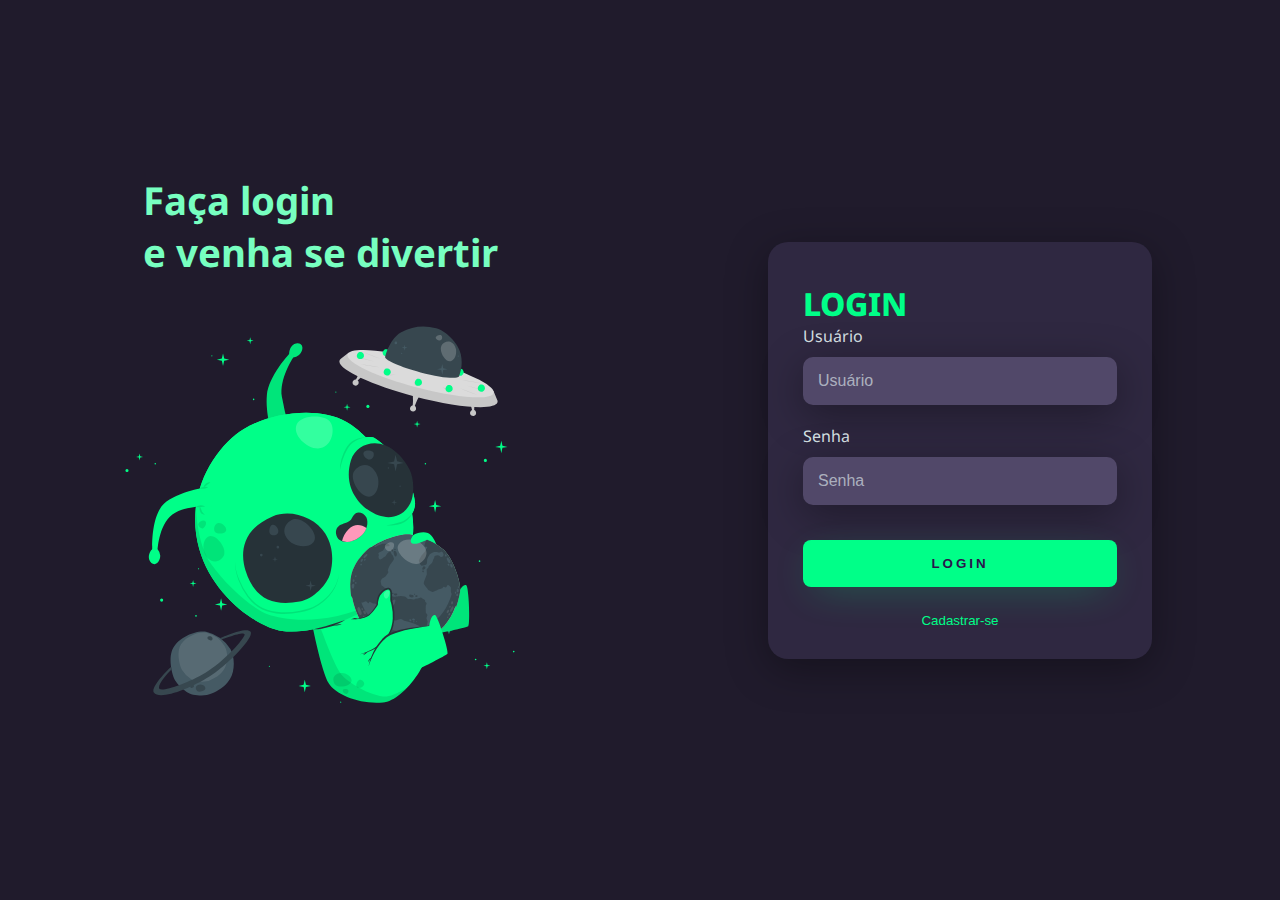
<file: Form-main/components/home/index.html>
<!DOCTYPE html>
<html lang="en">
    <head>
        <meta charset="UTF-8">
        <meta name="viewport" content="width=device-width, initial-scale=1.0">
        <link rel="stylesheet" href="style.css">
        <title>Login</title>
    </head>
    <body>
        <div class="main-login">
            <div class="left-login">
                <h1>Faça login <br> e venha se divertir</h1>
                <img src="Alien.svg" class="left-login-image" alt="Alien">
            </div>
            <div class="right-login">
                <div class="card-login">
                    <div class="textfield">
                        <h1>LOGIN</h1>
                        <label for="usuario">Usuário</label>
                        <input type="text" name="usuario" placeholder="Usuário">
                    </div>
                    <div class="textfield">
                        <label for="senha">Senha</label>
                        <input type="password" name="senha" placeholder="Senha">
                    </div>
                    <button class="btn-login" id="login">Login</button>
                    <button class="btn-cadastro" id="btn-cadastro">Cadastrar-se</button>
                </div>
            </div>
        </div>
        <script>
            // Obtém uma referência ao botão
            var botaoCadastro = document.getElementById("btn-cadastro");
        
            // Adiciona um ouvinte de evento para o clique no botão
            botaoCadastro.addEventListener("click", function() {
            // Redireciona para a outra página de cadastro
            window.location.href = "../cadastro/cadastro.html";
            });
        </script>
        <script>
            // Obtém uma referência ao botão
            var botaoCadastro = document.getElementById("login");

            // Adiciona um ouvinte de evento para o clique no botão
            botaoCadastro.addEventListener("click", function() {
            // Redireciona para a outra página de cadastro
            window.location.href = "../web/web.html";
            });
        </script>
    </body>
</html>
</file>
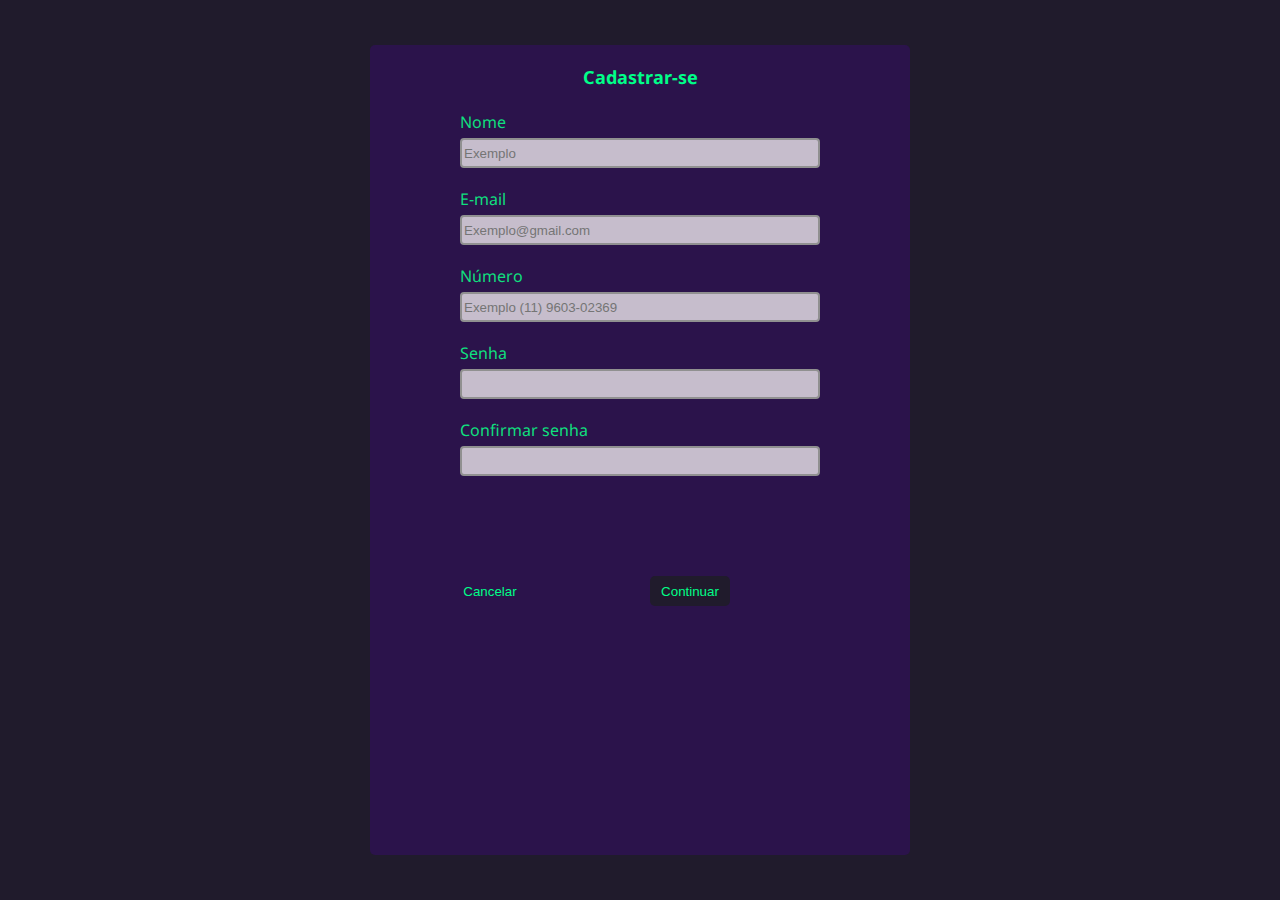
<file: Form-main/components/cadastro/cadastro.html>
<!DOCTYPE html>
<html lang="en">
<head>
    <meta charset="UTF-8">
    <meta name="viewport" content="width=device-width, initial-scale=1.0">
    <link rel="stylesheet" href="cadastro.css">
    <title>cadastro</title>
</head>
<body>
    <div class="main-cadastro">
        <form class="form-cadastro" onsubmit="mySubmitFunction(event)">
            <h1>Cadastrar-se</h1>
                <div class="input-group">
                    <div class="inputs-cadastro">
                        <label>Nome</label>
                        <input type="text" id="nome" placeholder="Exemplo">
                    </div>

                    <div class="inputs-cadastro">
                        <label>E-mail</label>
                        <input type="email" id="email" placeholder="Exemplo@gmail.com">
                    </div>

                    <div class="inputs-cadastro">
                        <label>Número</label>
                        <input type="text" id="numero" placeholder="Exemplo (11) 9603-02369">
                    </div>

                    <div class="inputs-cadastro">
                        <label>Senha</label>
                        <input type="password" id="senha" placeholder="">
                    </div>

                    <div class="inputs-cadastro">
                        <label>Confirmar senha</label>
                        <input type="password" id="confirmasenha" placeholder="">
                    </div>
                    <div class="btn-cadastro">
                        <button class="btn-cancelar" id="cancelar">Cancelar</button>
                        <button class="btn-continuar" id="continuar" type="submit">Continuar</button>
                    </div>
                </div>
            </form>
        </div>
        <script>
            var botaoCancelar = document.getElementById("cancelar");
                botaoCancelar.addEventListener("click", function() {
                window.location.href = "../home/index.html";
            });
            var botaoContinuar = document.getElementById("continuar");
                botaoContinuar.addEventListener("click", function() {
                window.location.href = "../home/index.html";
            });
            function mySubmitFunction(e) {
                e.preventDefault();
                }
        </script>
    </body>
</html>
</file>
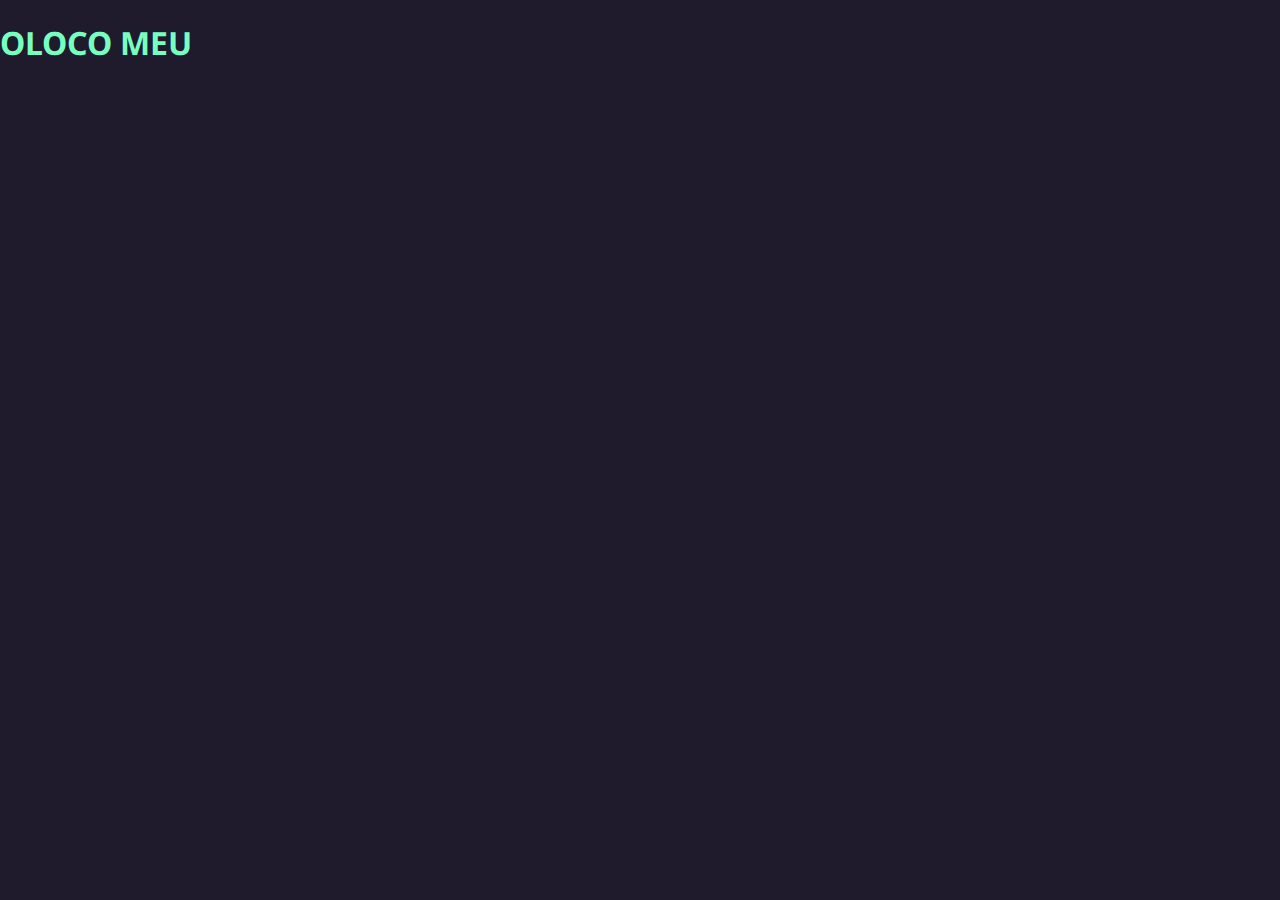
<file: Form-main/components/web/web.html>
<!DOCTYPE html>
<html lang="en">
<head>
    <meta charset="UTF-8">
    <meta name="viewport" content="width=device-width, initial-scale=1.0">
    <link rel="stylesheet" href="web.css">
    <title>Home</title>
</head>
    <body>
        <div class="main-web">
            <h1>OLOCO MEU</h1>
        </div>
    </body>
</html>
</file>
<file: Form-main/components/home/style.css>
@import url('https://fonts.googleapis.com/css2?family=Noto+Sans:wght@400;700&family=Poppins:wght@300;400;700&display=swap');

body{
    margin: 0;
    font-family: 'Noto Sans', sans-serif;
    background: #201b2c;
}

body *{
    box-sizing: border-box;
}

.main-login{
    width: 100vw;
    height: 100vh;
    display: flex;
    justify-content: center;
    align-items: center;
}

.left-login{
    width: 50vw;
    height: 100vh;
    display: flex;
    justify-content: center;
    align-items: center;
    flex-direction: column;
}

.left-login h1{
    font-size: 3vw;
    color: #77ffc0;
}

.left-login-image{
    width: 35vw;
}

.right-login{
    width: 50vw;
    height: 100vh;
    display: flex;
    justify-content: center;
    align-items: center;
}

.card-login{
    width: 60%;
    display: flex;
    justify-content: center;
    align-items: center;
    flex-direction: column;
    padding: 30px 35px;
    background: #2f2841;
    border-radius: 20px;
    box-shadow: 0px 10px 40px #00000056; /* 1-Direita ou esquerda, 2-Sombra para cima ou para baixo, 3-Blur, 4-Cor*/

}

.card-login h1{
    color: #00ff88;
    font-weight: 800;
    margin: 0;
}

.textfield{
    display: flex;
    width: 100%;
    flex-direction: column;
    align-items: flex-start;
    justify-content: center;
    margin: 10px 0px;
}

.textfield input{
    width: 100%;
    border: none;
    border-radius: 10px;
    padding: 15px;
    background: #514869;
    color: #f0ffffde;
    font-size: 12pt;
    box-shadow: 0px 10px 40px #00000056;
    outline: none;
    box-sizing: border-box;
}

.textfield label{
    color: #f0ffffde;
    margin-bottom: 10px;
}

.textfield input::placeholder{
    color: #f0ffff94;
}

.btn-login{
    width: 100%;
    padding: 16px 0px;
    margin: 25px;
    border: none;
    border-radius: 8px;
    outline: none;
    text-transform: uppercase;
    font-weight: 800;
    letter-spacing: 3px;
    color: #2b134b;
    background: #00ff88;
    cursor: pointer;
    box-shadow: 0px 10px 40px -12px #00ff8052;
}

.btn-cadastro{
    border: none;
    background: none;
    cursor: pointer;
    color: #00ff88;
    outline: none;
}

@media only screen and (max-width: 950px){
    .card-login{
        width: 85%;
    }
}

@media only screen and (max-width: 600px){
    .main-login{
        flex-direction: column;
    }
    .left-login h1{
        display: none;
    }
    .left-login{
        width: 100%;
        height: auto;
    }
    .right-login{
        width: 100%;
        height: auto;
    }
    .left-login-image{
        width: 50vh;
    }
    .card-login{
        width: 90%;
    }
}
</file>
<file: Form-main/components/cadastro/cadastro.css>
@import url('https://fonts.googleapis.com/css2?family=Noto+Sans:wght@400;700&family=Poppins:wght@300;400;700&display=swap');

body{
    margin: 0;
    font-family: 'Noto Sans', sans-serif;
    background: #201b2c;
}

body *{
    box-sizing: border-box;
}

.main-cadastro{
    width: 100vw;
    height: 100vh;
    display: flex;
    justify-content: center;
    align-items: center;
}

.form-cadastro{
    height: 90vh;
    background: #2b134b;
    display: flex;
    width: 60vh;
    align-items: center;
    flex-direction: column;
    border-radius: 5px;
}

.form-cadastro h1{
    font-size: large;
    color: #00ff88;
    margin-top: 20px;
}

.inputs-cadastro{
    display: flex;
    flex-direction: column;
    gap: 5px;
    padding: 10px;
}

.inputs-cadastro input{
    outline: none;
    border: 2px solid rgb(144, 144, 144);
    border-radius: 4px;
    height: 30px;
    width: 40vh;
    background: #c6bdcc;
}

.inputs-cadastro label{
    color: #10df7e;
}

.btn-cadastro{
    display: flex;
    gap: 120px;
    margin-top: 90px;
}

.btn-continuar{
    height: 30px;
    width: 80px;
    color: #00ff88;
    background: #201b2c;
    border-radius: 5px;
    border-color: #10df7e;
    border: 1px;
}

.btn-cancelar{
    height: 30px;
    width: 80px;
    color: #00ff88;
    border: none;
    background: none;
}
</file>
<file: Form-main/components/web/web.css>
@import url('https://fonts.googleapis.com/css2?family=Noto+Sans:wght@400;700&family=Poppins:wght@300;400;700&display=swap');

body{
    margin: 0;
    font-family: 'Noto Sans', sans-serif;
    background: #201b2c;
}

body *{
    box-sizing: border-box;
}

.main-web h1{
    color: #77ffc0;
}
</file>
